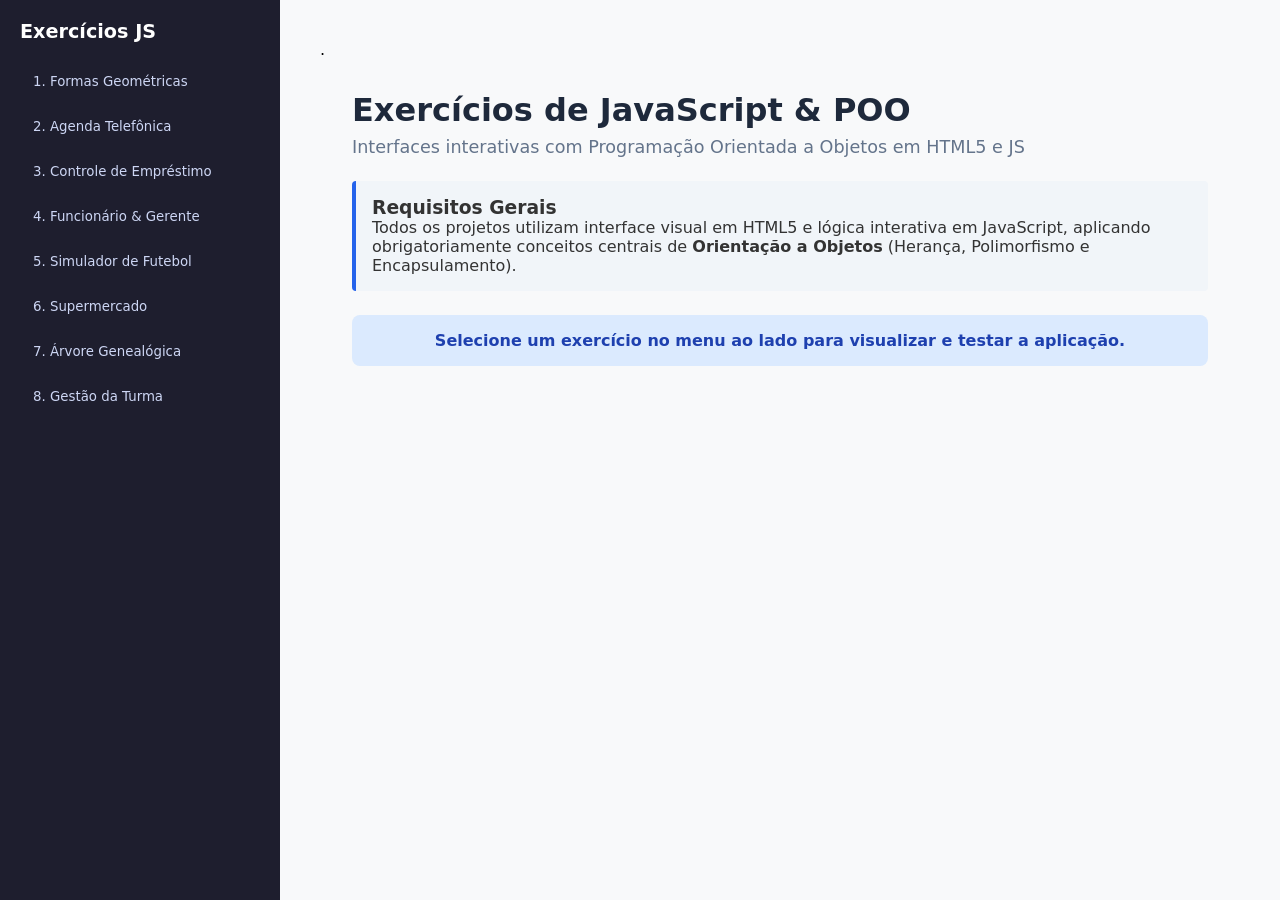
<file: src/index.html>
<!DOCTYPE html>
<html lang="pt-BR">

<head>
    <meta charset="UTF-8">
    <meta name="viewport" content="width=device-width, initial-scale=1.0">
    <title>JS OOP Web Back-End </title>
    <link rel="stylesheet" href="styles.css">
</head>

<body>
    <div class="app-container">
        <aside class="sidebar">
            <h2>Exercícios JS</h2>
            <nav>
                <ul>
                    <a href="/poo-javascript-lab/src/01-forma-geometrica/exercicio01.html">
                        <li><button data-ex="1">1. Formas Geométricas</button></li>
                    </a>
                    <a href="/poo-javascript-lab/src/02-agenda-telefonica/exercicio02.html">
                        <li><button data-ex="2">2. Agenda Telefônica</button></li>
                    </a>
                    <a href="/poo-javascript-lab/src/03-controle-de-emprestimo/exercicio03.html">
                        <li><button data-ex="3">3. Controle de Empréstimo</button></li>
                    </a>
                    <a href="/poo-javascript-lab/src/04-funcionario-e-gerente/exercicio04.html">
                        <li><button data-ex="4">4. Funcionário & Gerente</button></li>
                    </a>
                    <a href="/poo-javascript-lab/src/05-simulador-de-futebol/exercicio05.html">
                        <li><button data-ex="5">5. Simulador de Futebol</button></li>
                    </a>
                    <a href="/poo-javascript-lab/src/06-supermercado/exercicio06.html">
                        <li><button data-ex="6">6. Supermercado</button></li>
                    </a>
                    <a href="/poo-javascript-lab/src/07-arvore-genealogica/exercicio07.html">
                        <li><button data-ex="7">7. Árvore Genealógica</button></li>
                    </a>
                    <a href="/poo-javascript-lab/src/08-gestao-de-turma/exercicio08.html">
                        <li><button data-ex="8">8. Gestão da Turma</button></li>
                    </a>
                </ul>
            </nav>
        </aside>

        <main id="app" class="content">
            .<div class="welcome-container">
                <!-- Cabeçalho Principal -->
                <header class="main-header">
                    <h1>Exercícios de JavaScript & POO</h1>
                    <p class="subtitle">Interfaces interativas com Programação Orientada a Objetos em HTML5 e JS</p>
                </header>
                <!-- Requisitos Gerais -->
                <div class="info-banner">
                    <h3> Requisitos Gerais</h3>
                    <p>Todos os projetos utilizam interface visual em HTML5 e lógica interativa em JavaScript, aplicando
                        obrigatoriamente conceitos centrais de <strong>Orientação a Objetos</strong> (Herança,
                        Polimorfismo e
                        Encapsulamento).</p>
                </div>

                <!-- Chamada para Ação  -->
                <div class="call-to-action">
                    <span> Selecione um exercício no menu ao lado para visualizar e testar a aplicação.</span>
                </div>


        </main>
    </div>
</body>

</html>
</file>
<file: src/styles.css>
/*Configurações Gerais - index.html */
* {
    box-sizing: border-box;
    margin: 0;
    padding: 0;
    font-family: system-ui, -apple-system, sans-serif;
}

.app-container {
    display: flex;
    min-height: 100vh;
    background-color: #f4f6f9;
}

/*Menu Lateral */
.sidebar {
    width: 280px;
    background-color: #1e1e2e;
    color: white;
    padding: 20px;
    position: sticky;
    top: 0;
    height: 100vh;
}

.sidebar h2 {
    font-size: 1.2rem;
    margin-bottom: 20px;
}

.sidebar ul {
    list-style: none;
}

.sidebar button {
    width: 100%;
    text-align: left;
    padding: 10px 12px;
    margin-bottom: 8px;
    background: transparent;
    border: 1px solid transparent;
    color: #cdd6f4;
    border-radius: 6px;
    cursor: pointer;
}

.sidebar button:hover {
    background-color: #313244;
}

.content {
    flex: 1;
    padding: 40px;
    background-color: #f8f9fa;
}

/* Pagina Principal */
.welcome-container {
    padding: 2rem;
    max-width: 1000px;
    margin: 0 auto;
    font-family: system-ui, -apple-system, sans-serif;
    color: #333;
}

.main-header h1 {
    font-size: 2rem;
    color: #1e293b;
    margin-bottom: 0.5rem;
}

.main-header .subtitle {
    color: #64748b;
    font-size: 1.1rem;
}

.info-banner {
    background-color: #f1f5f9;
    border-left: 4px solid #2563eb;
    padding: 1rem;
    border-radius: 4px;
    margin: 1.5rem 0;
}

.call-to-action {
    background-color: #dbeafe;
    color: #1e40af;
    padding: 1rem;
    border-radius: 8px;
    text-align: center;
    font-weight: 600;
    margin-bottom: 2rem;
}
</file>
